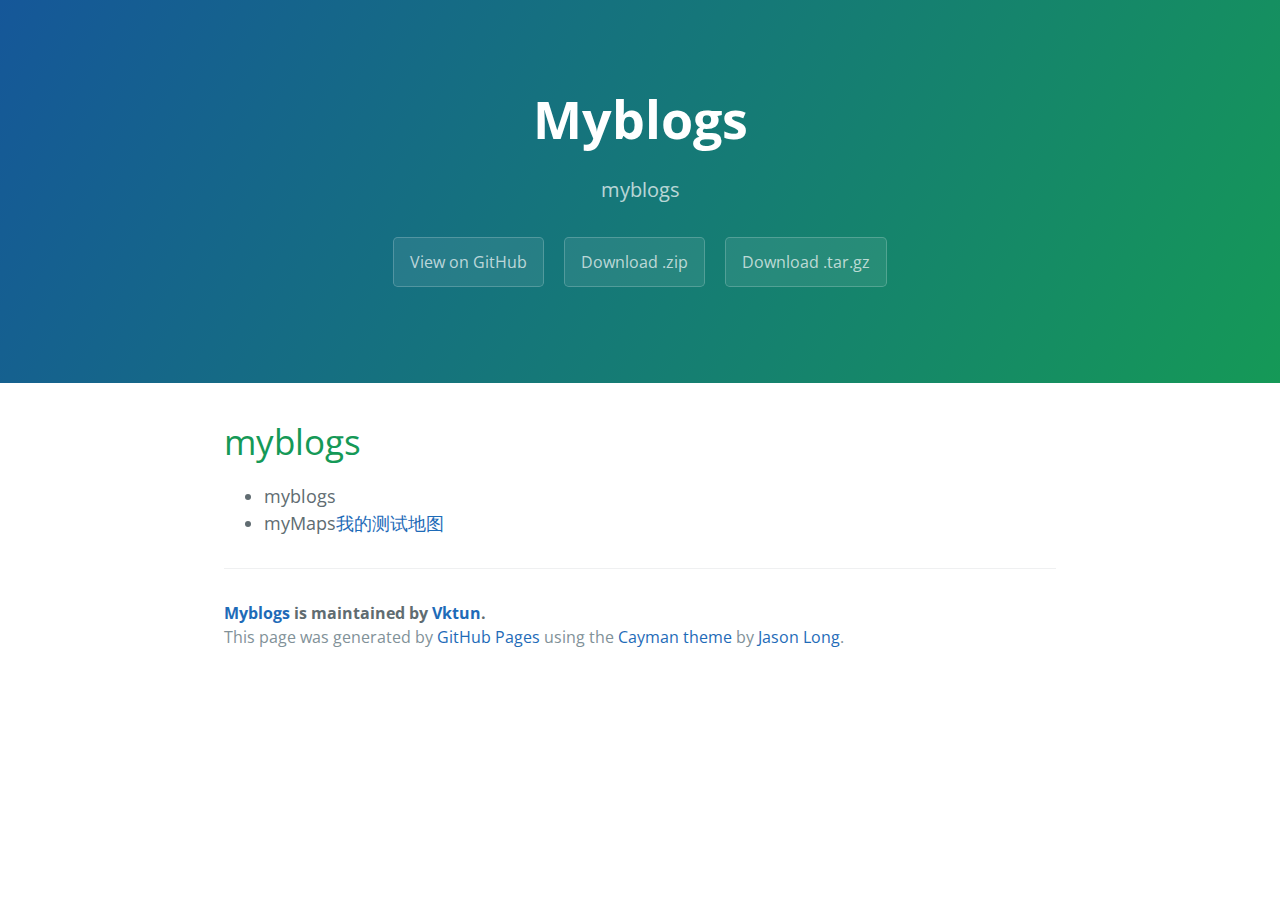
<file: index.html>
<!DOCTYPE html>
<html lang="en-us">
  <head>
    <meta charset="UTF-8">
    <title>Myblogs by Vktun</title>
    <meta name="viewport" content="width=device-width, initial-scale=1">
    <link rel="stylesheet" type="text/css" href="stylesheets/normalize.css" media="screen">
    <link href='https://fonts.googleapis.com/css?family=Open+Sans:400,700' rel='stylesheet' type='text/css'>
    <link rel="stylesheet" type="text/css" href="stylesheets/stylesheet.css" media="screen">
    <link rel="stylesheet" type="text/css" href="stylesheets/github-light.css" media="screen">
  </head>
  <body>
    <section class="page-header">
      <h1 class="project-name">Myblogs</h1>
      <h2 class="project-tagline">myblogs</h2>
      <a href="https://github.com/Vktun/myblogs" class="btn">View on GitHub</a>
      <a href="https://github.com/Vktun/myblogs/zipball/master" class="btn">Download .zip</a>
      <a href="https://github.com/Vktun/myblogs/tarball/master" class="btn">Download .tar.gz</a>
    </section>

    <section class="main-content">
      <h1>
<a id="myblogs" class="anchor" href="#myblogs" aria-hidden="true"><span aria-hidden="true" class="octicon octicon-link"></span></a>myblogs</h1>

<ul>
<li>myblogs</li>
<li>myMaps<a href="%7B%7B%20site.baseurl%20%7D%7D%20/MyMaps/Html5/Index.html">我的测试地图</a>
</li>
</ul>

      <footer class="site-footer">
        <span class="site-footer-owner"><a href="https://github.com/Vktun/myblogs">Myblogs</a> is maintained by <a href="https://github.com/Vktun">Vktun</a>.</span>

        <span class="site-footer-credits">This page was generated by <a href="https://pages.github.com">GitHub Pages</a> using the <a href="https://github.com/jasonlong/cayman-theme">Cayman theme</a> by <a href="https://twitter.com/jasonlong">Jason Long</a>.</span>
      </footer>

    </section>

  
  </body>
</html>
</file>
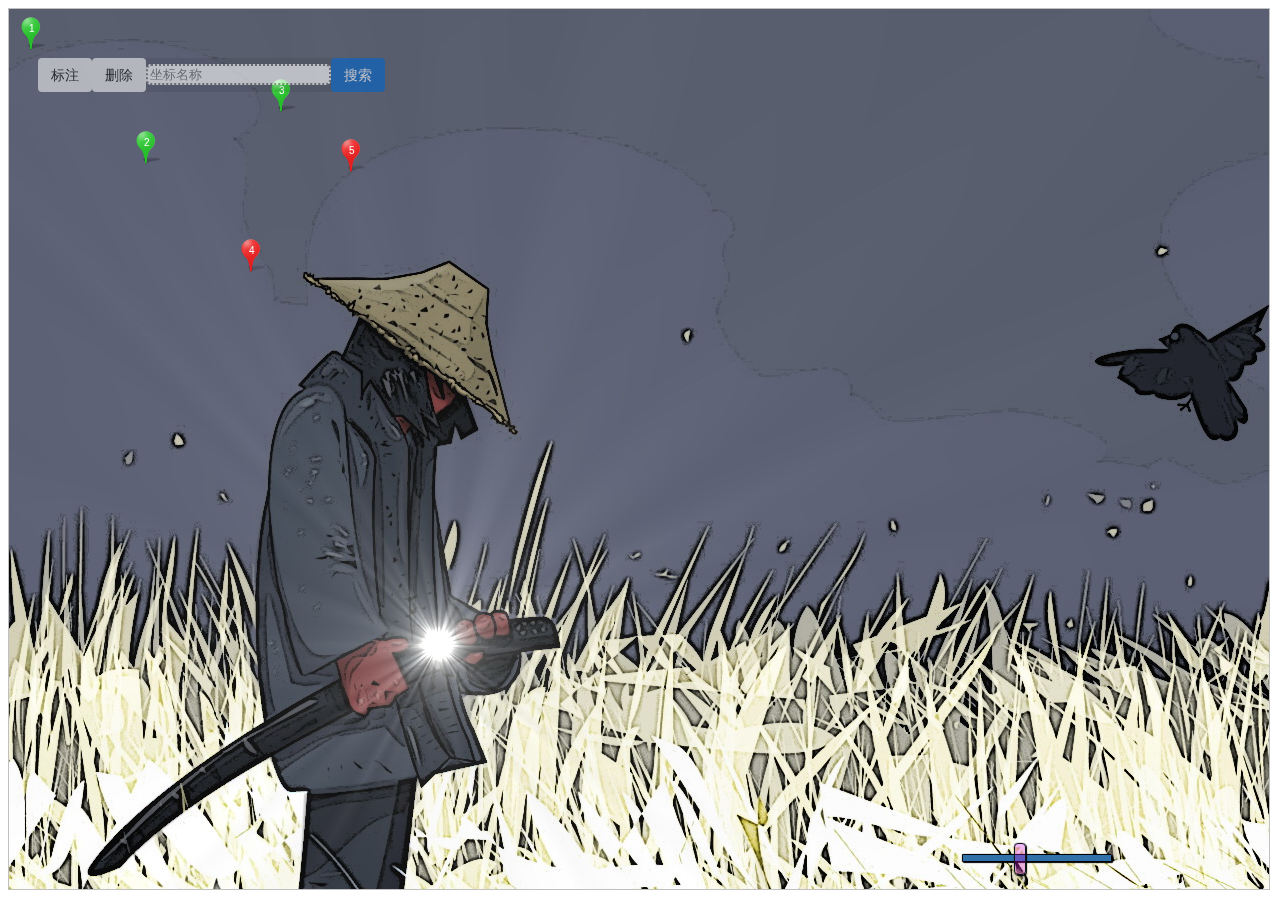
<file: MyMaps/Html5/Index.html>
﻿<!DOCTYPE html>
<html lang="en">

<head>
    <meta charset="UTF-8">
    <title>地图v0.1</title>
    <script src="js/ammeterinfo.js"></script>
    <script src="js/underscore.js"></script>
    <script src="js/ammeters.js"></script>
    <link type="text/css" rel="stylesheet" href="css/searchMap.css" />
</head>

<body>
    <div class="mapview">
        <div class="vSearch">
            <input type="button" id="markLable" class="vbtn" value="标注" />
            <input type="button" id="delLable" class="vbtn" value="删除" />
            <input type="text" class="vSearch-text" placeholder="坐标名称">
            <input type="button" class="vbtn vSearch-btn vbtn-submit" value="搜索">
        </div>
        <div style="width:150px;">
            <input type="range" id="scaleCanvas" value="1" max="2" min="0.4" step="0.2">
        </div>
        <canvas id="mapCanvas"></canvas>
        <script src="js/maps-0.1.js"></script>
        <div id="markMeterInfo">
            <div class="meterInfo-header">
                添加标记
            </div>
            <div class="meterInfo-content">
                <div style="margin: 10px 0">
                    <label>设备：</label>
                    <select id="meterId">
                <option>表1</option>
                <option>表2</option>
                <option>表3</option>
                <option>表4</option>
            </select>

                </div>
                <div>
                    <label style="float: left">备注：</label>
                    <textarea style="margin-left:3px; " maxlength="200" rows="3"></textarea>
                </div>

            </div>
            <div class="meterInfo-footer">
                <input type="button" id="saveL" class="vbtn vbtn-info vbtn-xs" value="保存">
                <input type="button" id="delL" class="vbtn vbtn-info vbtn-xs" value="取消">
            </div>
            <img src="image/iw_tail.png" class="meterInfo-img">
        </div>
        <div id="viewMeterInfo">
            <div class="meterInfo-header text-center">
                <strong id="meterName">表名</strong>
            </div>
            <ul class="meterInfo-content ul-content">
                <li>状态：正常</li>
                <li>ha哈1</li>
                <li>lala</li>
                <li>yeah!yeah!yeah!</li>
            </ul>
        </div>
    </div>
</body>

</html>
</file>
<file: stylesheets/stylesheet.css>
* {
  box-sizing: border-box; }

body {
  padding: 0;
  margin: 0;
  font-family: "Open Sans", "Helvetica Neue", Helvetica, Arial, sans-serif;
  font-size: 16px;
  line-height: 1.5;
  color: #606c71; }

a {
  color: #1e6bb8;
  text-decoration: none; }
  a:hover {
    text-decoration: underline; }

.btn {
  display: inline-block;
  margin-bottom: 1rem;
  color: rgba(255, 255, 255, 0.7);
  background-color: rgba(255, 255, 255, 0.08);
  border-color: rgba(255, 255, 255, 0.2);
  border-style: solid;
  border-width: 1px;
  border-radius: 0.3rem;
  transition: color 0.2s, background-color 0.2s, border-color 0.2s; }
  .btn + .btn {
    margin-left: 1rem; }

.btn:hover {
  color: rgba(255, 255, 255, 0.8);
  text-decoration: none;
  background-color: rgba(255, 255, 255, 0.2);
  border-color: rgba(255, 255, 255, 0.3); }

@media screen and (min-width: 64em) {
  .btn {
    padding: 0.75rem 1rem; } }

@media screen and (min-width: 42em) and (max-width: 64em) {
  .btn {
    padding: 0.6rem 0.9rem;
    font-size: 0.9rem; } }

@media screen and (max-width: 42em) {
  .btn {
    display: block;
    width: 100%;
    padding: 0.75rem;
    font-size: 0.9rem; }
    .btn + .btn {
      margin-top: 1rem;
      margin-left: 0; } }

.page-header {
  color: #fff;
  text-align: center;
  background-color: #159957;
  background-image: linear-gradient(120deg, #155799, #159957); }

@media screen and (min-width: 64em) {
  .page-header {
    padding: 5rem 6rem; } }

@media screen and (min-width: 42em) and (max-width: 64em) {
  .page-header {
    padding: 3rem 4rem; } }

@media screen and (max-width: 42em) {
  .page-header {
    padding: 2rem 1rem; } }

.project-name {
  margin-top: 0;
  margin-bottom: 0.1rem; }

@media screen and (min-width: 64em) {
  .project-name {
    font-size: 3.25rem; } }

@media screen and (min-width: 42em) and (max-width: 64em) {
  .project-name {
    font-size: 2.25rem; } }

@media screen and (max-width: 42em) {
  .project-name {
    font-size: 1.75rem; } }

.project-tagline {
  margin-bottom: 2rem;
  font-weight: normal;
  opacity: 0.7; }

@media screen and (min-width: 64em) {
  .project-tagline {
    font-size: 1.25rem; } }

@media screen and (min-width: 42em) and (max-width: 64em) {
  .project-tagline {
    font-size: 1.15rem; } }

@media screen and (max-width: 42em) {
  .project-tagline {
    font-size: 1rem; } }

.main-content :first-child {
  margin-top: 0; }
.main-content img {
  max-width: 100%; }
.main-content h1, .main-content h2, .main-content h3, .main-content h4, .main-content h5, .main-content h6 {
  margin-top: 2rem;
  margin-bottom: 1rem;
  font-weight: normal;
  color: #159957; }
.main-content p {
  margin-bottom: 1em; }
.main-content code {
  padding: 2px 4px;
  font-family: Consolas, "Liberation Mono", Menlo, Courier, monospace;
  font-size: 0.9rem;
  color: #383e41;
  background-color: #f3f6fa;
  border-radius: 0.3rem; }
.main-content pre {
  padding: 0.8rem;
  margin-top: 0;
  margin-bottom: 1rem;
  font: 1rem Consolas, "Liberation Mono", Menlo, Courier, monospace;
  color: #567482;
  word-wrap: normal;
  background-color: #f3f6fa;
  border: solid 1px #dce6f0;
  border-radius: 0.3rem; }
  .main-content pre > code {
    padding: 0;
    margin: 0;
    font-size: 0.9rem;
    color: #567482;
    word-break: normal;
    white-space: pre;
    background: transparent;
    border: 0; }
.main-content .highlight {
  margin-bottom: 1rem; }
  .main-content .highlight pre {
    margin-bottom: 0;
    word-break: normal; }
.main-content .highlight pre, .main-content pre {
  padding: 0.8rem;
  overflow: auto;
  font-size: 0.9rem;
  line-height: 1.45;
  border-radius: 0.3rem; }
.main-content pre code, .main-content pre tt {
  display: inline;
  max-width: initial;
  padding: 0;
  margin: 0;
  overflow: initial;
  line-height: inherit;
  word-wrap: normal;
  background-color: transparent;
  border: 0; }
  .main-content pre code:before, .main-content pre code:after, .main-content pre tt:before, .main-content pre tt:after {
    content: normal; }
.main-content ul, .main-content ol {
  margin-top: 0; }
.main-content blockquote {
  padding: 0 1rem;
  margin-left: 0;
  color: #819198;
  border-left: 0.3rem solid #dce6f0; }
  .main-content blockquote > :first-child {
    margin-top: 0; }
  .main-content blockquote > :last-child {
    margin-bottom: 0; }
.main-content table {
  display: block;
  width: 100%;
  overflow: auto;
  word-break: normal;
  word-break: keep-all; }
  .main-content table th {
    font-weight: bold; }
  .main-content table th, .main-content table td {
    padding: 0.5rem 1rem;
    border: 1px solid #e9ebec; }
.main-content dl {
  padding: 0; }
  .main-content dl dt {
    padding: 0;
    margin-top: 1rem;
    font-size: 1rem;
    font-weight: bold; }
  .main-content dl dd {
    padding: 0;
    margin-bottom: 1rem; }
.main-content hr {
  height: 2px;
  padding: 0;
  margin: 1rem 0;
  background-color: #eff0f1;
  border: 0; }

@media screen and (min-width: 64em) {
  .main-content {
    max-width: 64rem;
    padding: 2rem 6rem;
    margin: 0 auto;
    font-size: 1.1rem; } }

@media screen and (min-width: 42em) and (max-width: 64em) {
  .main-content {
    padding: 2rem 4rem;
    font-size: 1.1rem; } }

@media screen and (max-width: 42em) {
  .main-content {
    padding: 2rem 1rem;
    font-size: 1rem; } }

.site-footer {
  padding-top: 2rem;
  margin-top: 2rem;
  border-top: solid 1px #eff0f1; }

.site-footer-owner {
  display: block;
  font-weight: bold; }

.site-footer-credits {
  color: #819198; }

@media screen and (min-width: 64em) {
  .site-footer {
    font-size: 1rem; } }

@media screen and (min-width: 42em) and (max-width: 64em) {
  .site-footer {
    font-size: 1rem; } }

@media screen and (max-width: 42em) {
  .site-footer {
    font-size: 0.9rem; } }
</file>
<file: stylesheets/github-light.css>
/*
   Copyright 2014 GitHub Inc.

   Licensed under the Apache License, Version 2.0 (the "License");
   you may not use this file except in compliance with the License.
   You may obtain a copy of the License at

       http://www.apache.org/licenses/LICENSE-2.0

   Unless required by applicable law or agreed to in writing, software
   distributed under the License is distributed on an "AS IS" BASIS,
   WITHOUT WARRANTIES OR CONDITIONS OF ANY KIND, either express or implied.
   See the License for the specific language governing permissions and
   limitations under the License.

*/

.pl-c /* comment */ {
  color: #969896;
}

.pl-c1      /* constant, markup.raw, meta.diff.header, meta.module-reference, meta.property-name, support, support.constant, support.variable, variable.other.constant */,
.pl-s .pl-v /* string variable */ {
  color: #0086b3;
}

.pl-e  /* entity */,
.pl-en /* entity.name */ {
  color: #795da3;
}

.pl-s .pl-s1 /* string source */,
.pl-smi      /* storage.modifier.import, storage.modifier.package, storage.type.java, variable.other, variable.parameter.function */ {
  color: #333;
}

.pl-ent /* entity.name.tag */ {
  color: #63a35c;
}

.pl-k /* keyword, storage, storage.type */ {
  color: #a71d5d;
}

.pl-pds              /* punctuation.definition.string, string.regexp.character-class */,
.pl-s                /* string */,
.pl-s .pl-pse .pl-s1 /* string punctuation.section.embedded source */,
.pl-sr               /* string.regexp */,
.pl-sr .pl-cce       /* string.regexp constant.character.escape */,
.pl-sr .pl-sra       /* string.regexp string.regexp.arbitrary-repitition */,
.pl-sr .pl-sre       /* string.regexp source.ruby.embedded */ {
  color: #183691;
}

.pl-v /* variable */ {
  color: #ed6a43;
}

.pl-id /* invalid.deprecated */ {
  color: #b52a1d;
}

.pl-ii /* invalid.illegal */ {
  background-color: #b52a1d;
  color: #f8f8f8;
}

.pl-sr .pl-cce /* string.regexp constant.character.escape */ {
  color: #63a35c;
  font-weight: bold;
}

.pl-ml /* markup.list */ {
  color: #693a17;
}

.pl-mh        /* markup.heading */,
.pl-mh .pl-en /* markup.heading entity.name */,
.pl-ms        /* meta.separator */ {
  color: #1d3e81;
  font-weight: bold;
}

.pl-mq /* markup.quote */ {
  color: #008080;
}

.pl-mi /* markup.italic */ {
  color: #333;
  font-style: italic;
}

.pl-mb /* markup.bold */ {
  color: #333;
  font-weight: bold;
}

.pl-md /* markup.deleted, meta.diff.header.from-file */ {
  background-color: #ffecec;
  color: #bd2c00;
}

.pl-mi1 /* markup.inserted, meta.diff.header.to-file */ {
  background-color: #eaffea;
  color: #55a532;
}

.pl-mdr /* meta.diff.range */ {
  color: #795da3;
  font-weight: bold;
}

.pl-mo /* meta.output */ {
  color: #1d3e81;
}
</file>
<file: MyMaps/Html5/css/searchMap.css>
input:-moz-placeholder {
    color: #888
}

.vbtn {
    display: inline-block;
    padding: 6px 12px;
    margin-bottom: 0;
    font-size: 14px;
    font-weight: normal;
    line-height: 1.42857143;
    text-align: center;
    white-space: nowrap;
    vertical-align: middle;
    -ms-touch-action: manipulation;
    touch-action: manipulation;
    cursor: pointer;
    -webkit-user-select: none;
    -moz-user-select: none;
    -ms-user-select: none;
    background-image: none;
    border: 1px solid transparent;
    border-radius: 4px;

}

.vbtn:focus,
.vbtn:active:focus,
.vbtn.active:focus,
.vbtn.focus,
.vbtn:active.focus,
.vbtn.active.focus {
    outline: thin dotted;
    outline: 5px auto -webkit-focus-ring-color;
    outline-offset: -2px;
}

.vbtn:hover,
.vbtn:focus,
.vbtn.focus {
    background-color: #c0c1c1;
    color: #333;
    text-decoration: none;
}

.vbtn:active,
.vbtn.active {
    background-image: none;
    outline: 0;
    -webkit-box-shadow: inset 0 3px 5px rgba(0, 0, 0, .125);
    box-shadow: inset 0 3px 5px rgba(0, 0, 0, .125);
}

.vSearch {
    padding: 0; /* Padding for other horizontal elements */
    position: absolute;
    top: 50px;
    left: 30px;
    background-color: rgba(0, 0, 0, .125);
    border-radius: 10px;
    opacity: 0.6;
    display: table;
}

.vSearch-text {
    position: relative;
    z-index: 2;
    margin-bottom: 0;
    border-radius: 5px;
    border-style: dotted;
    border-width: 2px;
    height: 100%;
}

.vSearch-td {
    display: table-cell;
}

.vbtn-submit {
    background-color: #0065CB;
    color: #FFFFFF;
}

.vbtn-submit:hover {
    background-color: #0030C0;
    color: #FFFFFF;
}

.vbtn-info {
    background-color: #c0c0c0;
    color: #FFFFFF;
}

.vbtn-info:hover {
    background-color: #cccccc;
    color: #FFFFFF;
}

.vbtn-xs {
    padding: 1px 5px;
    font-size: 12px;
    line-height: 1.5;
    border-radius: 3px;
}

.vbtn-sm {
    padding: 5px 10px;
    font-size: 12px;
    line-height: 1.5;
    border-radius: 3px;
}

#mapCanvas {
    border: 1px solid #c0c0c0;
}

#markMeterInfo, #viewMeterInfo {
    width: 260px;
    border: 1px solid #999;
    height: 200px;
    position: absolute;
    display: none;
}
#viewMeterInfo{
    width: 240px;
}
.meterInfo-header {
    background-color: #cccccc;
    padding: 5px 10px;
}

.text-center {
    text-align: center;
}

.meterInfo-content {
    padding: 5px 10px;
}

.meterInfo-img {
    z-index: 1;
    position: absolute;
    width: 58px;
    height: 31px;
    left: 100px;
    bottom: -30px;
    top: 200px;
}

.ul-content {
    list-style: none;

}

.meterInfo-footer {
    padding: 5px 5px;
    text-align: right;
}
.mapview{
    position: relative;
}
/******range****样式*/
input[type=range] {
  -webkit-appearance: none;
  width: 100%;
  margin: 11.8px 0;
}
input[type=range]:focus {
  outline: none;
}
input[type=range]::-webkit-slider-runnable-track {
  width: 100%;
  height: 8.4px;
  cursor: pointer;
  box-shadow: 1px 1px 1px #000000, 0px 0px 1px #0d0d0d;
  background: #3071a9;
  border-radius: 1.3px;
  border: 0.2px solid #010101;
}
input[type=range]::-webkit-slider-thumb {
  box-shadow: 1px 1px 1px #000000, 0px 0px 1px #0d0d0d;
  border: 1px solid #0a141e;
  height: 32px;
  width: 12px;
  border-radius: 4px;
  background: rgba(215, 25, 224, 0.3);
  cursor: pointer;
  -webkit-appearance: none;
  margin-top: -12px;
}
input[type=range]:focus::-webkit-slider-runnable-track {
  background: #367ebd;
}
input[type=range]::-moz-range-track {
  width: 100%;
  height: 8.4px;
  cursor: pointer;
  box-shadow: 1px 1px 1px #000000, 0px 0px 1px #0d0d0d;
  background: #3071a9;
  border-radius: 1.3px;
  border: 0.2px solid #010101;
}
input[type=range]::-moz-range-thumb {
  box-shadow: 1px 1px 1px #000000, 0px 0px 1px #0d0d0d;
  border: 1px solid #0a141e;
  height: 32px;
  width: 12px;
  border-radius: 4px;
  background: rgba(215, 25, 224, 0.3);
  cursor: pointer;
}
input[type=range]::-ms-track {
  width: 100%;
  height: 8.4px;
  cursor: pointer;
  background: transparent;
  border-color: transparent;
  color: transparent;
}
input[type=range]::-ms-fill-lower {
  background: #2a6495;
  border: 0.2px solid #010101;
  border-radius: 2.6px;
  box-shadow: 1px 1px 1px #000000, 0px 0px 1px #0d0d0d;
}
input[type=range]::-ms-fill-upper {
  background: #3071a9;
  border: 0.2px solid #010101;
  border-radius: 2.6px;
  box-shadow: 1px 1px 1px #000000, 0px 0px 1px #0d0d0d;
}
input[type=range]::-ms-thumb {
  box-shadow: 1px 1px 1px #000000, 0px 0px 1px #0d0d0d;
  border: 1px solid #0a141e;
  height: 32px;
  width: 12px;
  border-radius: 4px;
  background: rgba(215, 25, 224, 0.3);
  cursor: pointer;
  height: 8.4px;
}
input[type=range]:focus::-ms-fill-lower {
  background: #3071a9;
}
input[type=range]:focus::-ms-fill-upper {
  background: #367ebd;
}
/***range end**/
</file>
